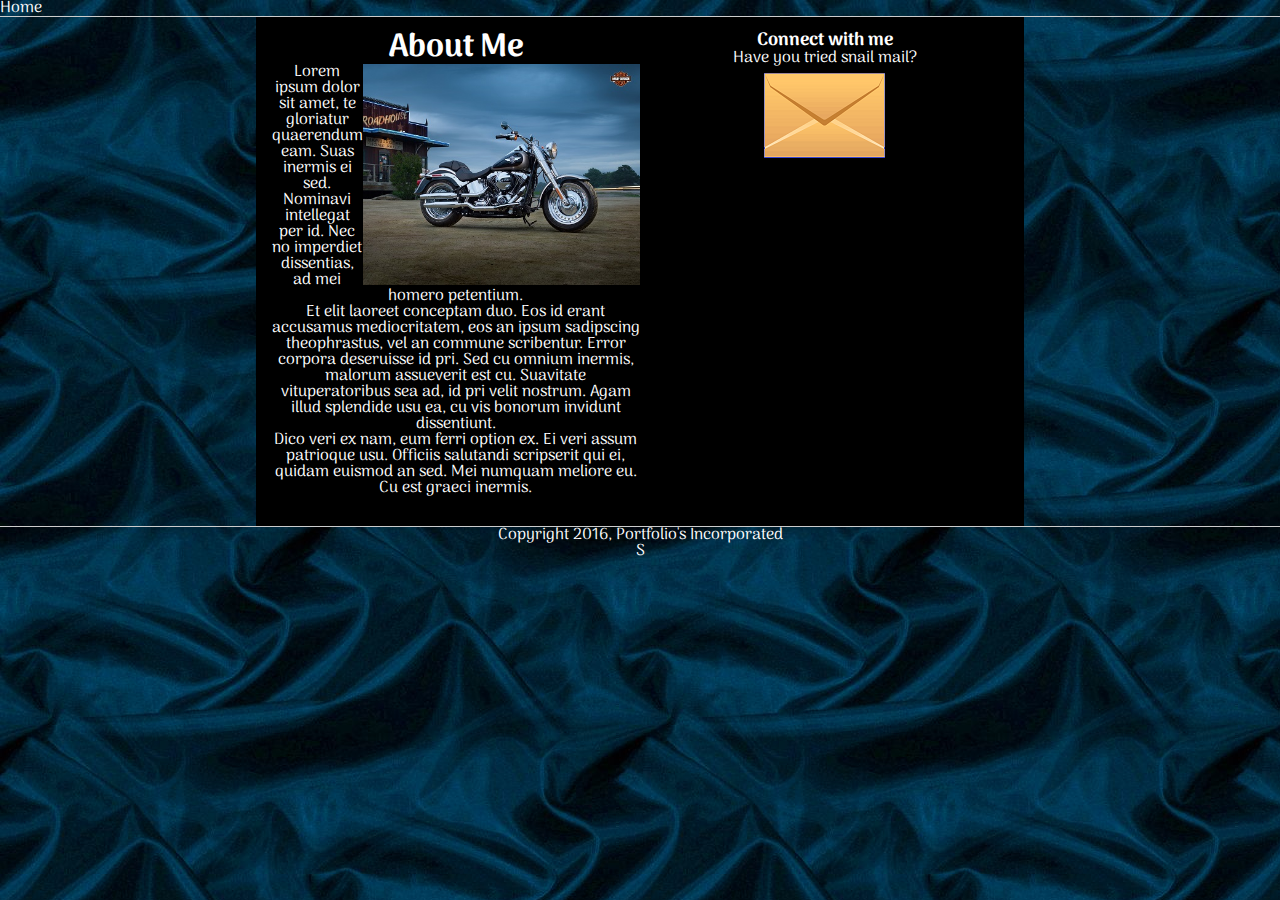
<file: part2/index.html>
<!DOCTYPE html>
<html lang="en">
	<head>
		<meta charset="UTF-8">
		<meta name="description" content="This page shows how you can use media queries!">		
		<!-- a viewport would be nice -->		
		<title>My Portfolio</title>

    <!-- Stylesheets -->
    <link href="https://fonts.googleapis.com/css?family=Arima+Madurai" rel="stylesheet">
    <link rel="stylesheet" href="assets/css/reset.css">
		<link rel="stylesheet" href="assets/css/style.css">
	</head>
	<body>
		<div class="container">
			<header>
				<nav><a href="#">Home</a></nav>
			</header>
			<div class="content-wrapper clearfix">
				<section class="about-me">
					<h1>About Me</h1>
					<article>
						<img src="assets/images/harley.jpg">
						<p>Lorem ipsum dolor sit amet, te gloriatur quaerendum eam. Suas inermis ei sed. Nominavi intellegat per id. Nec no imperdiet dissentias, ad mei homero petentium.
						</p>
						<p>
						Et elit laoreet conceptam duo. Eos id erant accusamus mediocritatem, eos an ipsum sadipscing theophrastus, vel an commune scribentur. Error corpora deseruisse id pri. Sed cu omnium inermis, malorum assueverit est cu. Suavitate vituperatoribus sea ad, id pri velit nostrum. Agam illud splendide usu ea, cu vis bonorum invidunt dissentiunt.
						</p>
						<p>
						Dico veri ex nam, eum ferri option ex. Ei veri assum patrioque usu. Officiis salutandi scripserit qui ei, quidam euismod an sed. Mei numquam meliore eu. Cu est graeci inermis.
						</p>
					</article>
				</section>

				<aside class="connect">
					<h2>Connect with me</h2>
					<p>Have you tried snail mail?<br>
						<img src="assets/images/envelope.png" alt="Image of an envelope"></p>
				</aside>
			</div><!-- end content-wrapper -->
			<footer>Copyright 2016, Portfolio's Incorporated</footer>
		</div><!-- end container -->
	</body>
</html>S
</file>
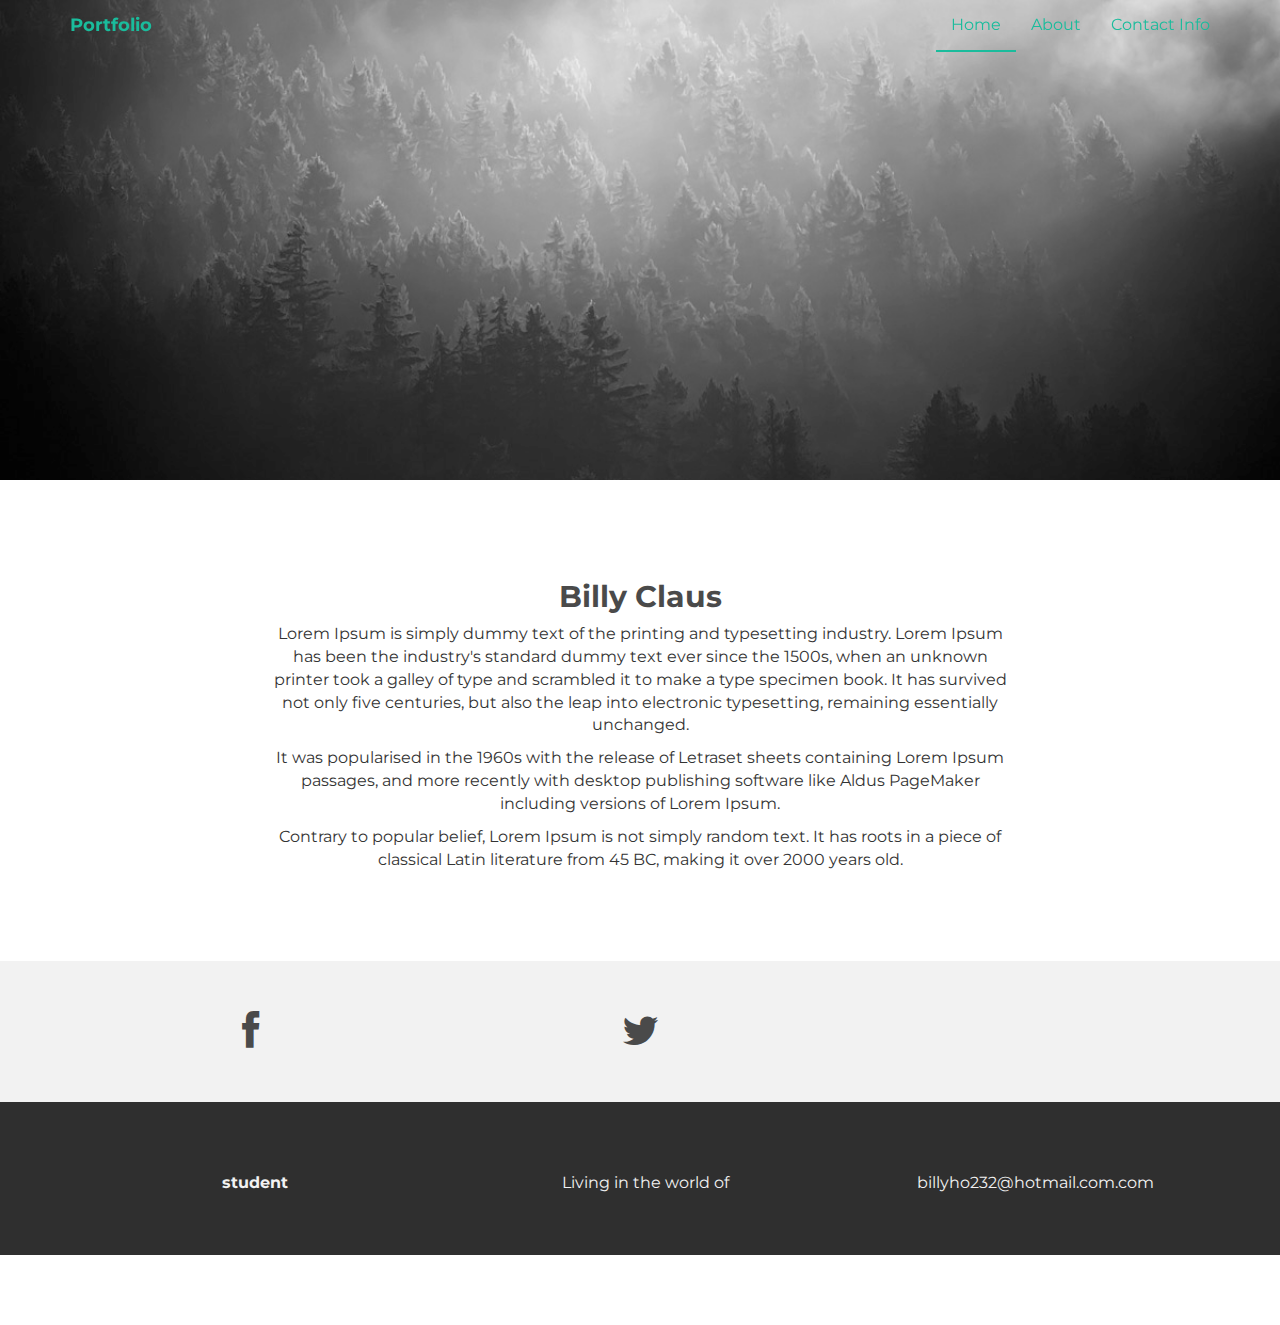
<file: about.html>
<!DOCTYPE html>
<html lang="en">
  <head>
    <meta charset="utf-8">
    <meta http-equiv="X-UA-Compatible" content="IE=edge">
    <meta name="viewport" content="width=device-width, initial-scale=1">
    <meta name="description" content="">
    <meta name="author" content="">
    <link rel="shortcut icon" href="assets/ico/favicon.ico">

    <title>Billy Claus</title>

    <!-- Bootstrap core CSS -->
    <link href="assets/css/bootstrap.css" rel="stylesheet">

    <!-- Custom styles for this template -->
    <link href="assets/css/style.css" rel="stylesheet">
    <link href="assets/css/font-awesome.min.css" rel="stylesheet">

    <!-- Just for debugging purposes. Don't actually copy this line! -->
    <!--[if lt IE 9]><script src="../../assets/js/ie8-responsive-file-warning.js"></script><![endif]-->

    <!-- HTML5 shim and Respond.js IE8 support of HTML5 elements and media queries -->
    <!--[if lt IE 9]>
      <script src="https://oss.maxcdn.com/libs/html5shiv/3.7.0/html5shiv.js"></script>
      <script src="https://oss.maxcdn.com/libs/respond.js/1.4.2/respond.min.js"></script>
    <![endif]-->
  </head>

  <body>

    <!-- Static navbar -->
    <div class="navbar navbar-default navbar-fixed-top" role="navigation">
      <div class="container">
        <div class="navbar-header">
          <button type="button" class="navbar-toggle" data-toggle="collapse" data-target=".navbar-collapse">
            <span class="sr-only">Toggle navigation</span>
            <span class="icon-bar"></span>
            <span class="icon-bar"></span>
            <span class="icon-bar"></span>
          </button>
          <a class="navbar-brand" href="index.html">Portfolio</a>
        </div>
        <div class="navbar-collapse collapse">
          <ul class="nav navbar-nav navbar-right">
            <li class="active"><a href="index.html">Home</a></li>
            <li><a href="about.html">About</a></li>
            <li><a href="contact.html">Contact Info</a></li>
          </ul>
        </div><!--/.nav-collapse -->
      </div>
    </div>


	<div id="aboutwrap">
	    <div class="container">
			<div class="row">
				<div class="col-lg-6 col-lg-offset-3">
				</div>
			</div><! --/row -->
	    </div> <!-- /container -->
	</div><! --/aboutwrap -->
	
	<div class="container">
		<div class="row centered mt mb">
			<div class="col-lg-8 col-lg-offset-2">
				<h2>Billy Claus</h2>
				<p>Lorem Ipsum is simply dummy text of the printing and typesetting industry. Lorem Ipsum has been the industry's standard dummy text ever since the 1500s, when an unknown printer took a galley of type and scrambled it to make a type specimen book. It has survived not only five centuries, but also the leap into electronic typesetting, remaining essentially unchanged.</p>
				<p>It was popularised in the 1960s with the release of Letraset sheets containing Lorem Ipsum passages, and more recently with desktop publishing software like Aldus PageMaker including versions of Lorem Ipsum.</p>
				<p>Contrary to popular belief, Lorem Ipsum is not simply random text. It has roots in a piece of classical Latin literature from 45 BC, making it over 2000 years old.</p>
			</div>

		</div><! --/row -->
	</div><! --/container -->
	
	<div id="social">
		<div class="container">
			<div class="row centered">
				<div class="col-lg-4">
					<a href="https://www.facebook.com/billy.claus.3"><i class="fa fa-facebook"></i></a>
				</div>
				<div class="col-lg-4">
					<a href="https://twitter.com/bho223289"><i class="fa fa-twitter"></i></a>
				</div>
				
				
			     
				
				</div>
				
				
				</div>
			
			</div><! --/row -->
		</div><! --/container -->
	</div><! --/social -->

	<div id="footerwrap">
		<div class="container">
			<div class="row centered">
				<div class="col-lg-4">
					<p><b>student</b></p>
				</div>
			
				<div class="col-lg-4">
					<p>Living in the world of  </p>
				</div>
				<div class="col-lg-4">
					<p>billyho232@hotmail.com.com</p>
				</div>
			
			</div>
		
		</div>
	</div><! --/footerwrap -->
	


    <!-- Bootstrap core JavaScript
    ================================================== -->
    <!-- Placed at the end of the document so the pages load faster -->
    <script src="https://ajax.googleapis.com/ajax/libs/jquery/1.11.0/jquery.min.js"></script>
    <script src="assets/js/bootstrap.min.js"></script>
  </body>
</html>
</file>
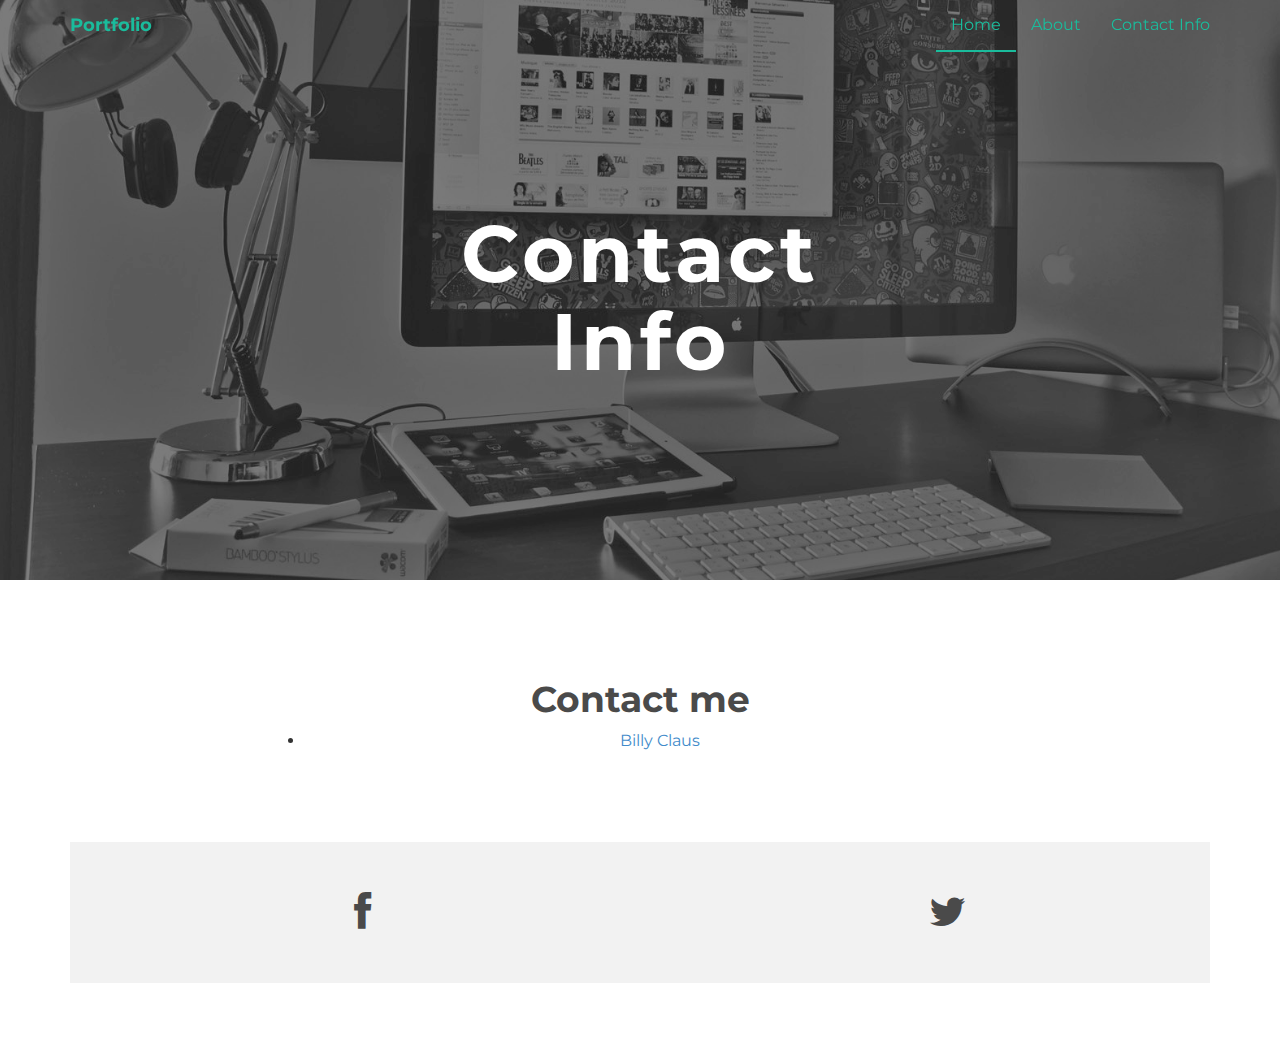
<file: contact.html>
<!DOCTYPE html>
<html lang="en">
  <head>
    <meta charset="utf-8">
    <meta http-equiv="X-UA-Compatible" content="IE=edge">
    <meta name="viewport" content="width=device-width, initial-scale=1">
    <meta name="description" content="">
    <meta name="author" content="">
    <link rel="shortcut icon" href="assets/ico/favicon.ico">

    <title>INSTANT - Bootstrap Theme</title>

    <!-- Bootstrap core CSS -->
    <link href="assets/css/bootstrap.css" rel="stylesheet">

    <!-- Custom styles for this template -->
    <link href="assets/css/style.css" rel="stylesheet">
    <link href="assets/css/font-awesome.min.css" rel="stylesheet">

    <!-- Just for debugging purposes. Don't actually copy this line! -->
    <!--[if lt IE 9]><script src="../../assets/js/ie8-responsive-file-warning.js"></script><![endif]-->

    <!-- HTML5 shim and Respond.js IE8 support of HTML5 elements and media queries -->
    <!--[if lt IE 9]>
      <script src="https://oss.maxcdn.com/libs/html5shiv/3.7.0/html5shiv.js"></script>
      <script src="https://oss.maxcdn.com/libs/respond.js/1.4.2/respond.min.js"></script>
    <![endif]-->
  </head>

  <body>

    <!-- Static navbar -->
    <div class="navbar navbar-default navbar-fixed-top" role="navigation">
      <div class="container">
        <div class="navbar-header">
          <button type="button" class="navbar-toggle" data-toggle="collapse" data-target=".navbar-collapse">
            <span class="sr-only">Toggle navigation</span>
            <span class="icon-bar"></span>
            <span class="icon-bar"></span>
            <span class="icon-bar"></span>
          </button>
          <a class="navbar-brand" href="index.html">Portfolio</a>
        </div>
        <div class="navbar-collapse collapse">
          <ul class="nav navbar-nav navbar-right">
            <li class="active"><a href="index.html">Home</a></li>
            <li><a href="about.html">About</a></li>
            <li><a href="contact.html">Contact Info</a></li>
          </ul>
        </div><!--/.nav-collapse -->
      </div>
    </div>


	<div id="workwrap">
	    <div class="container">
			<div class="row">
				<div class="col-lg-6 col-lg-offset-3">
					
					<h1>Contact Info</h1>
					
				</div>
			</div><! --/row -->
	    </div> <!-- /container -->
	</div><! --/workwrap -->
	
	<section id="works"></section>
	<div class="container">
		<div class="row centered mt mb">
			<div class="col-lg-8 col-lg-offset-2">
				<h1>Contact me</h1>
				<ul>
        <li><a href="mailto:billyho2232@hotmail.com">Billy Claus</a></li>
        

        </ul>
			
			

		</div><! --/row -->
	</div><! --/container -->
	
	<div id="social">
		<div class="container">
			<div class="row centered">
				<div class="col-lg-6">
					<a href="https://www.facebook.com/billy.claus.3"><i class="fa fa-facebook"></i></a>
				</div>
				<div class="col-lg-6">
					<a href="https://twitter.com/bho223289"><i class="fa fa-twitter"></i></a>
				</div
			</div><! --/row -->
		</div><! --/container -->
	</div><! --/social -->
</file>
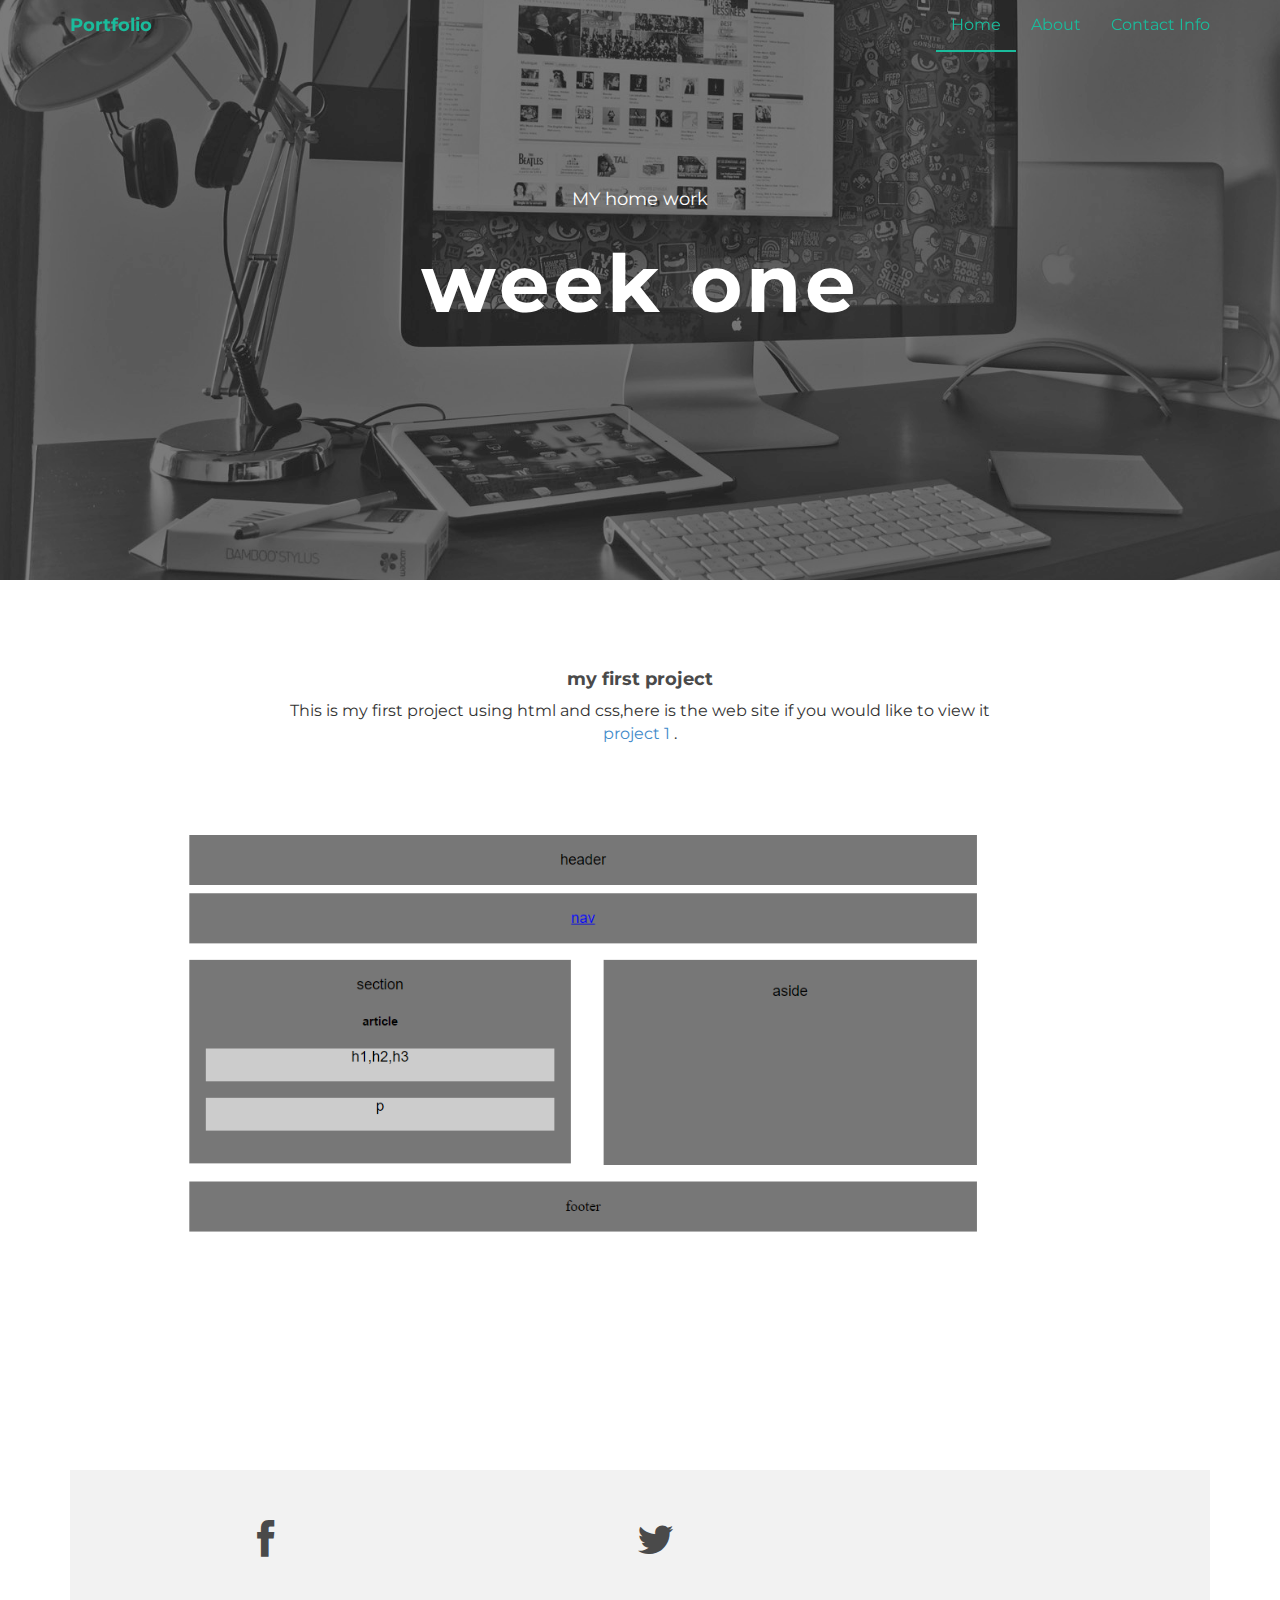
<file: project.html>
<!DOCTYPE html>
<html lang="en">
  <head>
    <meta charset="utf-8">
    <meta http-equiv="X-UA-Compatible" content="IE=edge">
    <meta name="viewport" content="width=device-width, initial-scale=1">
    <meta name="description" content="">
    <meta name="author" content="">
    <link rel="shortcut icon" href="assets/ico/favicon.ico">

    <title>INSTANT - Bootstrap Theme</title>

    <!-- Bootstrap core CSS -->
    <link href="assets/css/bootstrap.css" rel="stylesheet">

    <!-- Custom styles for this template -->
    <link href="assets/css/style.css" rel="stylesheet">
    <link href="assets/css/font-awesome.min.css" rel="stylesheet">

    <!-- Just for debugging purposes. Don't actually copy this line! -->
    <!--[if lt IE 9]><script src="../../assets/js/ie8-responsive-file-warning.js"></script><![endif]-->

    <!-- HTML5 shim and Respond.js IE8 support of HTML5 elements and media queries -->
    <!--[if lt IE 9]>
      <script src="https://oss.maxcdn.com/libs/html5shiv/3.7.0/html5shiv.js"></script>
      <script src="https://oss.maxcdn.com/libs/respond.js/1.4.2/respond.min.js"></script>
    <![endif]-->
  </head>

  <body>

    <!-- Static navbar -->
    <div class="navbar navbar-default navbar-fixed-top" role="navigation">
      <div class="container">
        <div class="navbar-header">
          <button type="button" class="navbar-toggle" data-toggle="collapse" data-target=".navbar-collapse">
            <span class="sr-only">Toggle navigation</span>
            <span class="icon-bar"></span>
            <span class="icon-bar"></span>
            <span class="icon-bar"></span>
          </button>
         <a class="navbar-brand" href="index.html">Portfolio</a>
        </div>
        <div class="navbar-collapse collapse">
          <ul class="nav navbar-nav navbar-right">
            <li class="active"><a href="index.html">Home</a></li>
            <li><a href="about.html">About</a></li>
            <li><a href="contact.html">Contact Info</a></li>
          </ul>
        </div><!--/.nav-collapse -->
      </div>
    </div>


	<div id="workwrap">
	    <div class="container">
			<div class="row">
				<div class="col-lg-6 col-lg-offset-3">
					<h4>MY home work</h4>
					<h1>week one</h1>
					
				</div>
			</div><! --/row -->
	    </div> <!-- /container -->
	</div><! --/workwrap -->
	
	<section id="works"></section>
	<div class="container">
		<div class="row centered mt mb">
			<div class="col-lg-8 col-lg-offset-2">
				<h4>my first project</h4>
				<p>This is my first project using html and css,here is the web site if you would like  to view  it <a href="http://protected-harbor-54731.herokuapp.com/">project 1</a> .</p>
			</div>
			<div class="col-lg-10 col-lg-offset-1 mt">
				<img class="img-responsive" src="assets/img/portfolio/project1.png">
				<br>
			

		</div><! --/row -->
	</div><! --/container -->
	
	<div id="social">
		<div class="container">
			<div class="row centered">
				<div class="col-lg-4">
					<a href="https://www.facebook.com/billy.claus.3"><i class="fa fa-facebook"></i></a>
				</div>
				<div class="col-lg-4">
					<a href="https://twitter.com/bho223289"><i class="fa fa-twitter"></i></a>
				</div
			</div><! --/row -->
		</div><! --/container -->
	</div><! --/social -->
</file>
<file: part2/assets/css/style.css>
* {
	box-sizing: border-box;
	text-align: center;
}
a {
	color: #fff;
	text-decoration: none;
}
aside {
	display: inline;
	width: 150px;
}
body {
	background-image: url("../images/dark-blue-silk.jpg");
	color: white;
	font-family: 'Arima Madurai', cursive;
}
footer {
	border-top: 1px solid #ccc;
}
h1, h2 {
	font-weight: bolder;
}
h1 {
	font-size: xx-large;
}
h2 {
	font-size: large;
}
nav {
	border-bottom: 1px solid #ccc;
	text-align: left;
	width: 100%;
}
section {
	display: inline;
	float: left;
	padding-bottom: 15px;
	width: 50%;
}
.about-me img {
	float: right;
	width: 75%;
}
.clearfix {
	overflow: auto;
}
.connect img {
	margin: 7px;
}
.container {
	width: 100%;
}
.content-wrapper {
	background-color: black;
/*	border-left: 1px dashed grey;
	border-right: 1px dashed grey;*/	
	margin: 0 auto;
	max-width: 768px;
	padding: 15px;
	width: 100%;
}


@media only screen and (max-width: 768px) {
body 
.about-me{float:none;}
.content-wrapper{background-color: blue;}
 
 }

@media only screen and (max-width: 640px) {

	p{display: inline-table;}
	.content-wrapper{background-color: green;}
	.about-me{float:none;}
}
</file>
<file: assets/css/style.css>
/*
 * Author: Carlos Alvarez
 * URL: http://Alvarez.is
 *
 * Project Name: NYC Design
 * Version: 1.0
 * Date: 04-20-2014
 * URL: 
 */


/* ==========================================================================
   Base Styles, Bootstrap Modifications & Fonts Import
   ========================================================================== */

@import url(http://fonts.googleapis.com/css?family=Montserrat:400,700);


::-moz-selection {
    background: #f2c2c9;
    color: #a4003a;
    text-shadow: none;
}

::selection {
    background: #16a085;
    color: #a4003a;
    text-shadow: none;
}

/*
 * A better looking default horizontal rule
 */

 hr {
    display: block;
    height: 1px;
    border: 0;
    border-top: 1px solid #ccc;
    margin: 1em 0;
    padding: 0;
}

.centered {
	text-align: center
}

.mt {
	margin-top: 80px;
}

.mb {
	margin-bottom: 80px;
}

/* ==========================================================================
   General styles
   ========================================================================== */


body {
    font-family: 'Montserrat', sans-serif;
    font-weight: 400;
    font-size: 16px;

    -webkit-font-smoothing: antialiased;
    -webkit-overflow-scrolling: touch;
}

h1, h2, h3, h4, h5, h6 {
	font-weight: 700;
    color: #4a4a4a;
}


.navbar-brand {
	font-weight: 700;
}

.navbar-default .navbar-brand {
	color: #1abc9c;
}

.navbar-default {
	background-color: transparent;
	border-color: transparent;
}

.navbar-default .navbar-nav > .active > a, .navbar-default .navbar-nav > .active > a:hover, .navbar-default .navbar-nav > .active > a:focus {
	color: #1abc9c;
	background-color: transparent;
	border-bottom: 2px solid #1abc9c
}

.navbar-default .navbar-nav > li > a {
	color: #1abc9c;
}

/* ==========================================================================
   Wrap Sections
   ========================================================================== */

#headerwrap {
	background: url(../img/back.jpg) no-repeat center top;
	margin-top: -70px;
	padding-top: 250px;
	text-align:center;
	background-attachment: relative;
	background-position: center center;
	min-height: 650px;
	width: 100%;
	
    -webkit-background-size: 100%;
    -moz-background-size: 100%;
    -o-background-size: 100%;
    background-size: 100%;

    -webkit-background-size: cover;
    -moz-background-size: cover;
    -o-background-size: cover;
    background-size: cover;
}

#headerwrap h1 {
	color:#ffffff;
	padding-top: 10px;
	padding-bottom: 20px;
	letter-spacing: 4px;
	font-size: 80px;
	font-weight: bold;
}

#headerwrap h4 {
	font-weight: 400;
	color: #ffffff
}

#social {
	padding-top: 50px;
	padding-bottom: 50px;
	background-color: #f2f2f2;
}

#social i {
	font-size: 40px;
	color: #4a4a4a
}

#social i:hover {
	color: #1abc9c
}

#footerwrap {
	padding-top: 70px;
	padding-bottom: 50px;
	background-color: #2f2f2f;
}

#footerwrap p {
	color: #f2f2f2;
	margin-left: 10px;
}

#workwrap {	
	background: url(../img/work.jpg) no-repeat center top;
	margin-top: -70px;
	padding-top: 250px;
	text-align:center;
	background-attachment: relative;
	background-position: center center;
	min-height: 650px;
	width: 100%;
	
    -webkit-background-size: 100%;
    -moz-background-size: 100%;
    -o-background-size: 100%;
    background-size: 100%;

    -webkit-background-size: cover;
    -moz-background-size: cover;
    -o-background-size: cover;
    background-size: cover;
}

#workwrap h1 {
	color:#ffffff;
	padding-top: 10px;
	padding-bottom: 20px;
	letter-spacing: 4px;
	font-size: 80px;
	font-weight: bold;
}

#workwrap h4 {
	font-weight: 400;
	color: #ffffff
}

#aboutwrap {	
	background: url(../img/about.jpg) no-repeat center top;
	margin-top: -70px;
	padding-top: 250px;
	text-align:center;
	background-attachment: relative;
	background-position: center center;
	min-height: 550px;
	width: 100%;
	
    -webkit-background-size: 100%;
    -moz-background-size: 100%;
    -o-background-size: 100%;
    background-size: 100%;

    -webkit-background-size: cover;
    -moz-background-size: cover;
    -o-background-size: cover;
    background-size: cover;
}




/* Gallery */
.gallery {
	margin-top: 30px;
}

.gallery img:hover {
	opacity: 0.4;
}
</file>
